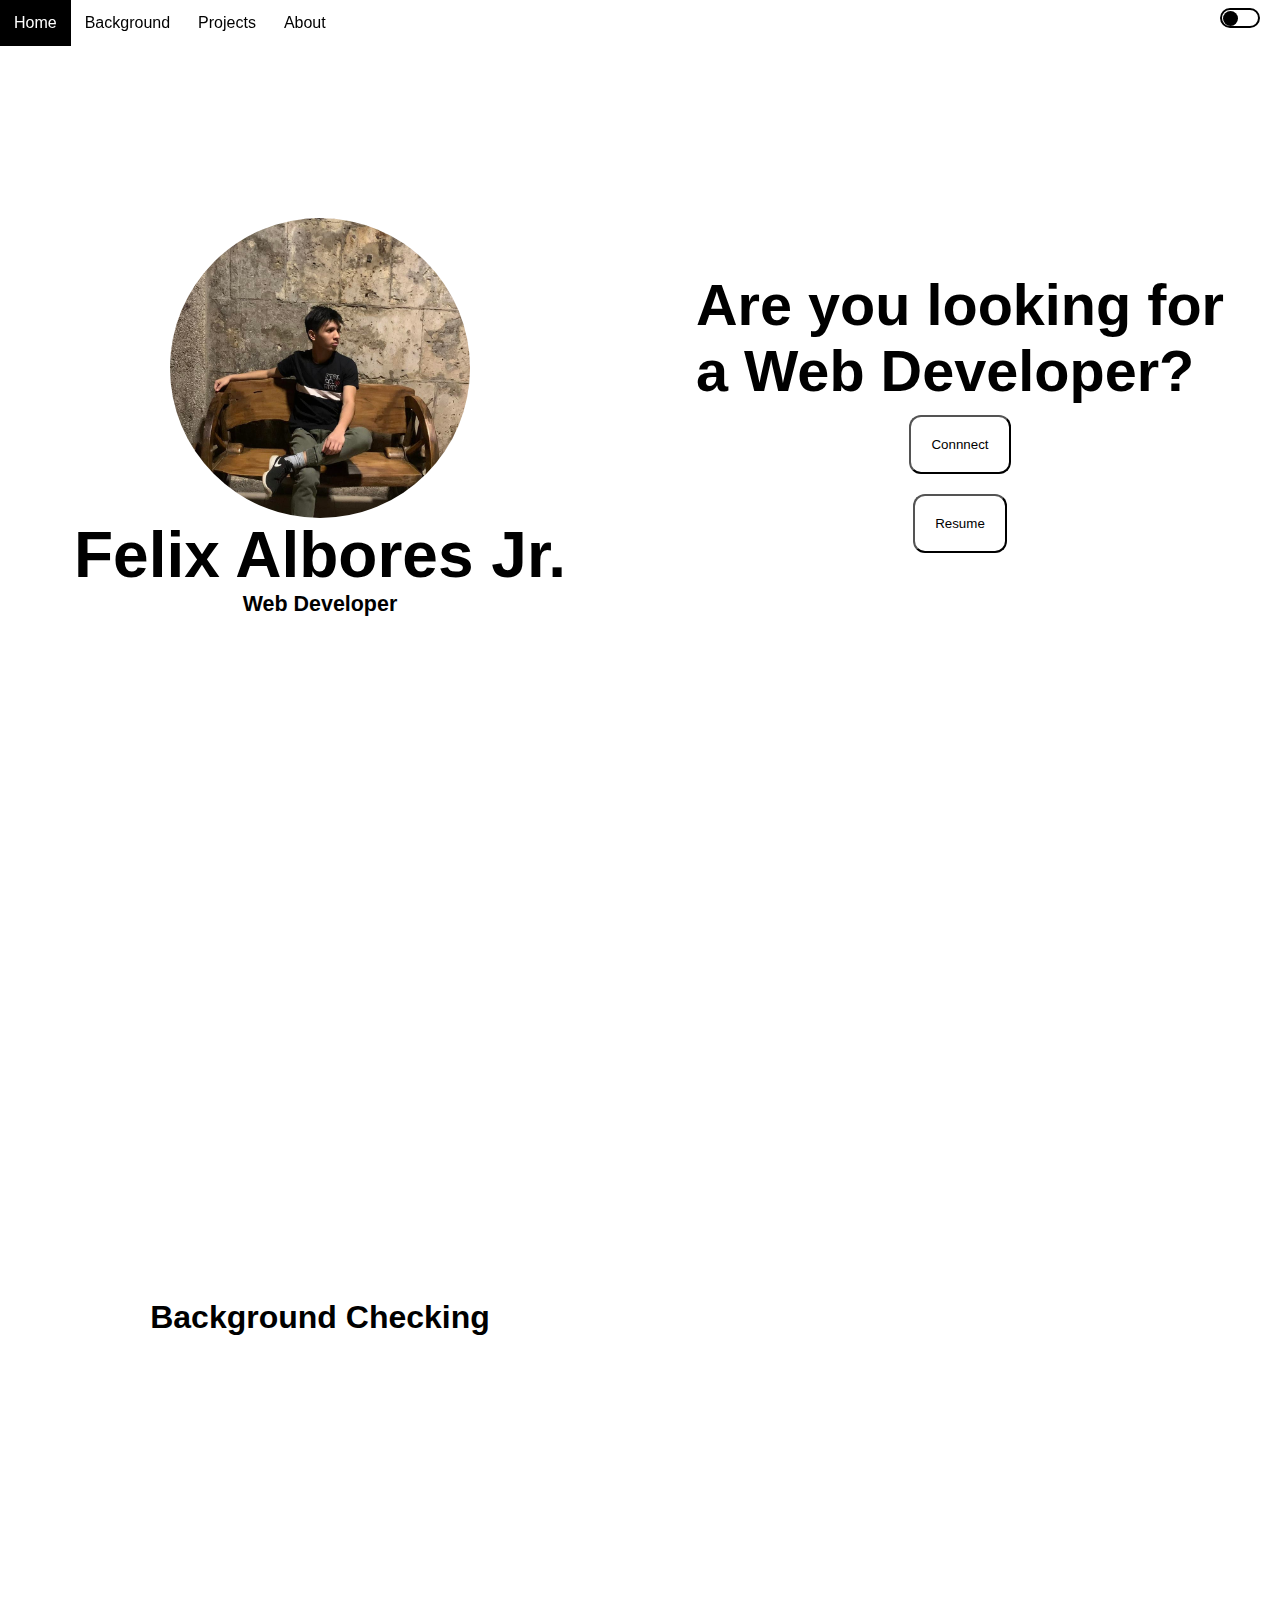
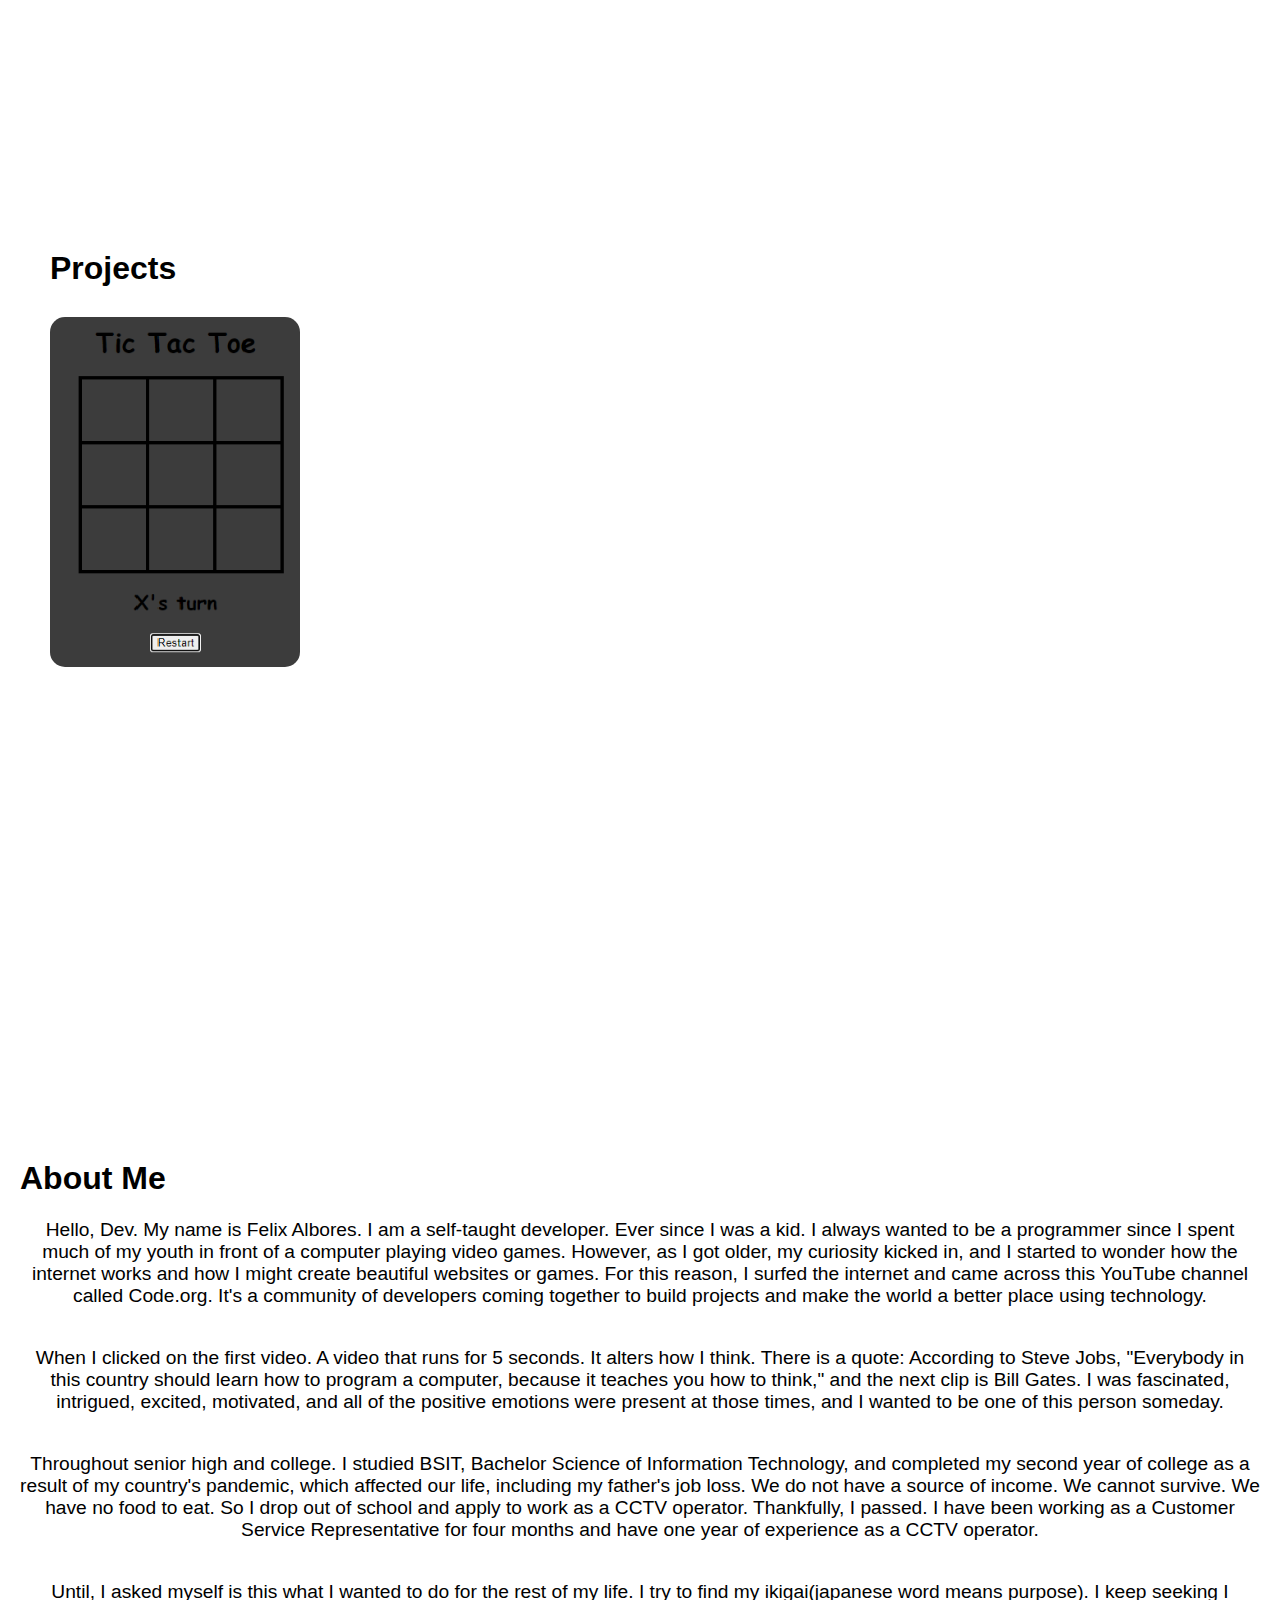
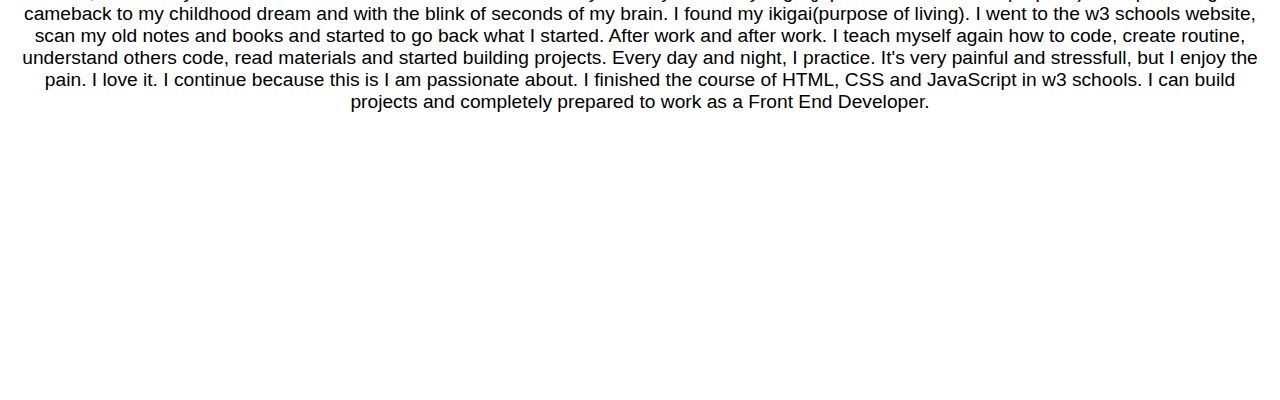
<file: index.html>
<!DOCTYPE html>
<html>
<head>
	<meta charset="utf-8">
	<meta name="viewport" content="width=device-width, initial-scale=1">
	<title>HTML</title>
	<link rel="stylesheet" href="style.css"></link>


</head>
	<body>

<!-- Start of Page 1 -->
<section class = "one" id="home">
	<header>
			<label id="darkModeToggle"></label>
	</header>
		<nav class = "navbar">
			<ul>
				<li><a class="active" href="#home">Home</a></li>
				<li><a href="#sectionTwo">Background</a></li>
				<li><a href="#sectionThree">Projects</a></li>
				<li><a href="#sectionFour">About</a></li>
			</ul>
		</nav>
		<div class="box_1">
				<img src="Img/myPicture.jpg" alt="pictureofmine">
				<h1>Felix Albores Jr.</h1>
				<h6>Web Developer</h6>
		</div>
		<div class="box_2">
				<h1>Are you looking for <br> a Web Developer?</h1>
				<button>Connnect</button>
				<a class="resume" href="resume/resume.pdf" target="_blank"><button>Resume</button></a>
		</div>
</section>
<!-- Start of Page 2 -->
<section class = "two" id="sectionTwo">
	
	</div>

	<div class="two_box_2">
		<h1 id="backgroundText"> Background Checking</h1>
	</div>

</section>



<!-- Start of Page 3 -->
<section class = "three" id="sectionThree">
	
	<h1> Projects</h1>

		<div class="card">
			<img src="Img/tic_tac_toe_layout.png" class="card-img" alt="tic_tac_toe_picture">
			<div class="card-body">
				<h1 class="card-title">TTT</h1>
				<p class="card-sub-title">Tic Tac Toe</p>
				<p class="card-info">Tic-tac-toe or Xs and Os is a paper-and-pencil game for two players who take turns marking the spaces in a three-by-three grid with X or O.</p>
				<a href="TicTacToe/index.html" target="_blank"><button class="card-btn">PLAY NOW</button></a>
			</div>
		</div>
</section>


<!-- Start of Page 4 -->
<section class = "four" id="sectionFour">

<h1>About Me</h1>

<p><br>Hello, Dev. My name is Felix Albores. I am a self-taught developer. Ever since I was a kid. I always wanted to be a programmer since I spent much of my youth in front of a computer playing video games. However, as I got older, my curiosity kicked in, and I started to wonder how the internet works and how I might create beautiful websites or games. For this reason, I surfed the internet and came across this YouTube channel called Code.org. It's a community of developers coming together to build projects and make the world a better place using technology. </p>

<p>
When I clicked on the first video. A video that runs for 5 seconds. It alters how I think. There is a quote: According to Steve Jobs, "Everybody in this country should learn how to program a computer, because it teaches you how to think," and the next clip is Bill Gates. I was fascinated, intrigued, excited, motivated, and all of the positive emotions were present at those times, and I wanted to be one of this person someday. </p>

<p>
Throughout senior high and college. I studied BSIT, Bachelor Science of Information Technology, and completed my second year of college as a result of my country's pandemic, which affected our life, including my father's job loss. We do not have a source of income. We cannot survive. We have no food to eat. So I drop out of school and apply to work as a CCTV operator. Thankfully, I passed. I have been working as a Customer Service Representative for four months and have one year of experience as a CCTV operator.</p>

<p>Until, I asked myself is this what I wanted to do for the rest of my life. I try to find my ikigai(japanese word means purpose). I keep seeking I cameback to my childhood dream and with the blink of seconds of my brain. I found my ikigai(purpose of living). I went to the w3 schools website, scan my old notes and books and started to go back what I started. After work and after work. I teach myself again how to code, create routine, understand others code, read materials and started building projects. Every day and night, I practice. It's very painful and stressfull, but I  enjoy the pain. I love it. I continue because this is I am passionate about. I finished the course of HTML, CSS and JavaScript in w3 schools. I can build projects and completely prepared to work as a Front End Developer.
</p>

</section>


</body>
<script src="script.js"></script>
</html>
</file>
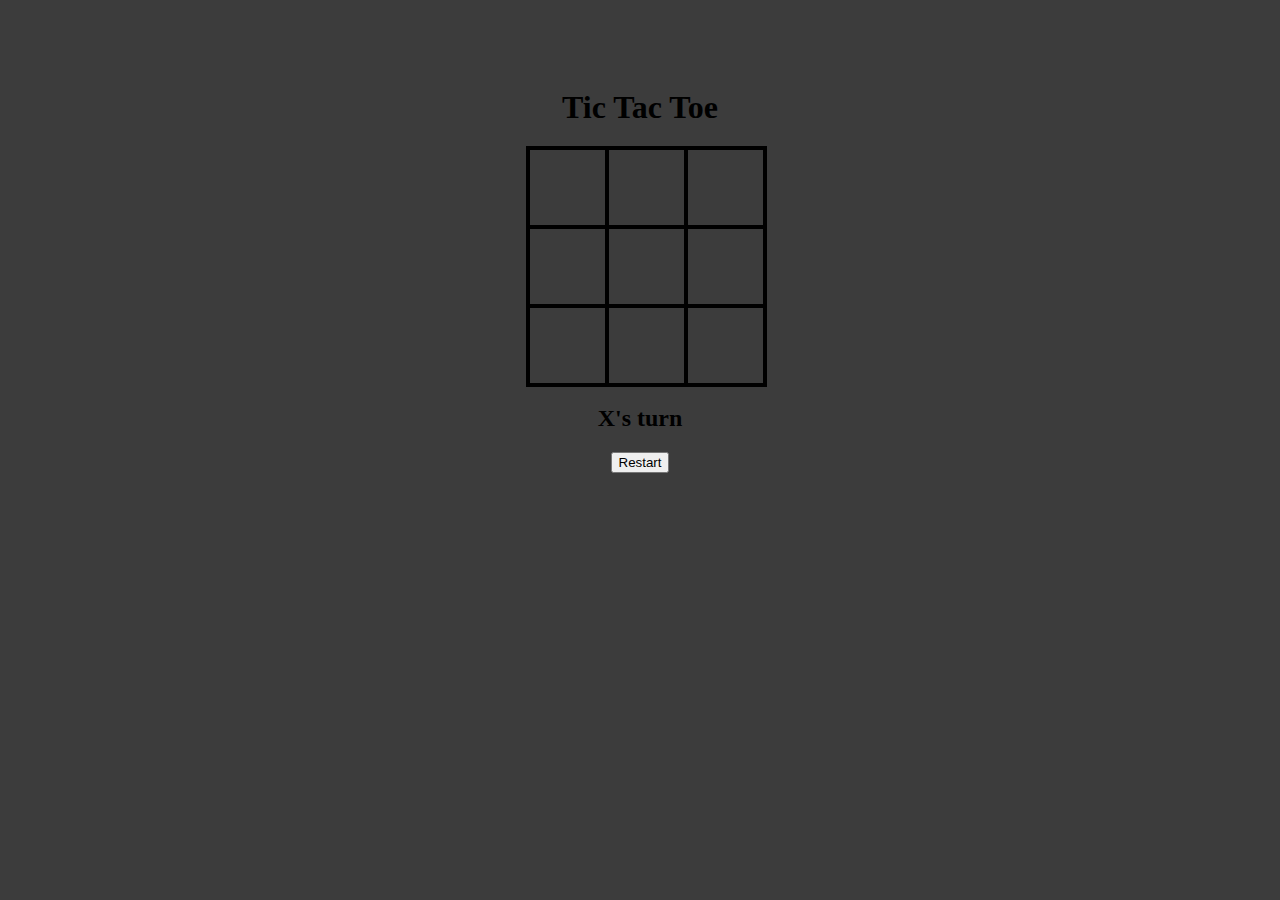
<file: TicTacToe/index.html>
<!DOCTYPE html>
<html>
<head>
	<meta charset="utf-8">
	<meta name="viewport" content="width=device-width, initial-scale=1">
	<title>Document</title>
	<link rel="stylesheet" href="style.css">
</head>
<body>
	
	<div id="gameContainer">
		<h1>Tic Tac Toe</h1>	
		
		<div id="cellContainer">
			<div cellIndex="0" class= "cell"></div>	
			<div cellIndex="1" class= "cell"></div>	
			<div cellIndex="2" class= "cell"></div>	
			<div cellIndex="3" class= "cell"></div>	
			<div cellIndex="4" class= "cell"></div>	
			<div cellIndex="5" class= "cell"></div>	
			<div cellIndex="6" class= "cell"></div>	
			<div cellIndex="7" class= "cell"></div>	
			<div cellIndex="8" class= "cell"></div>	
		</div>
		<h2 id="statusText"></h2>	
		<button id="restartBtn">Restart</button>
	</div>
	<script type="text/javascript" src="index.js"></script>
</body>
</html>
</file>
<file: style.css>
*{
	margin:0;
	padding:0;
	box-sizing: border-box;
}

html{
	scroll-behavior:smooth;
}

/*For Toggle Button*/
label {
	position: absolute;
	width: 40px;
	height: 20px;
	right: 20px;
	top:8px;
	border: 2px solid;
	border-radius: 20px;
	position: fixed;
	z-index: 2;
}
label::before{
	position: absolute;
	content: '';
	width: 15px;
	height: 15px;
	left: 1px;
	top: 0.5px;
	border-radius: 50%;
	background:#000;
	cursor: pointer;
	transition: 0.5s;
}
/*Not yet activated*/
label.darkModeToggleActive:before{ 
	left: 20px;
	background: white;
}

/*It's all about dark mode*/
.darkMode{
	background-color: black;
	color:white;
}

.darkMode button{
	background-color: black;
	color:white;
}
.darkMode section .navbar li a{
	color:white;
}

.darkMode section .navbar li a.active{
	background-color:white;
	color:black;
}

.darkMode .navbar a:hover{
	background-color: white;
	color:black;
}



section{
	height: 100vh;
	font-family: Arial, Helvetica, sans-serif;
	position: relative;
}


/*Page 1:*/

section .navbar{
	width: 100%;
	position: fixed;
	top: 0;
	z-index: 1;
}

section .navbar ul{
	list-style-type: none;
	padding:0px;
	margin:0px;
	overflow: hidden;
}

section .navbar li a{
	display: block;
	color:black;
	text-align: center;
	padding:14px;
	text-decoration: none;
}
section .navbar li a.active{
	background-color:black;
	color:white;
}

section li{
	float: left;
}

.navbar a:hover{
	color: white;
	background-color: black;
}

.box_1{
	float: left;
	display: flex;
	flex-direction: column;
	justify-content: center;
	align-items: center;
	width: 50%;
	height: 92.7vh;
	font-size:2em;

}
.box_1 img{
	height: 300px;
	width: 300px;
	border-radius: 50%;
}
.box_2{
	float: right;
	height: 92.7vh;
	width: 50%;
	display: flex;
	flex-direction: column;
	justify-content: center;
	align-items: center;
	font-size:1.8em;
}

button{
	background-color: white;
	padding:20px;
	margin:10px;
	color:black;
  	border-radius: 12px;
  	cursor: pointer;
  	position:relative;
  	top:1px;
}
button:hover{
	color:white;
	background-color: dimgray;
}
/*End of Page One*/

/*Start of Page 2*/
/*Here Let's try to review the position:relative and absolute for positioning the items*/
.two #backgroundText{
}

.two div{
	float: left;
	display: flex;
	flex-direction: column;
	justify-content: center;
	align-items: center;
	width: 50%;
	height: 92.7vh;
}
.two h1{
	font-size: 2em;
}
/*End of Page*/



/*Start of Page 3*/

.three > h1{
	position:relative;
	left:50px;
	top:50px;
}

.three > .card{
	width:250px;
	height: 350px;
/*	border:8px solid #fff;*/
	overflow: hidden;
	position:relative;
	left: 50px;
	top:80px;
}

.card-img{
	width: 100%;
	height: 100%;
	object-fit:cover;
	border-radius: 15px;
}

.card-body{
	width: 100%;
	height: 100%;
	position:absolute;
	top:0;
	right: -100%;
	background:#1f3d4738;
	backdrop-filter: blur(5px);
	border-radius: 15px;
	color:#fff;
	padding:30px;
	display: flex;
	flex-direction: column;
	justify-content: center;
	transition: 2s;
}
.card:hover .card-body{
	right: 0;
}

.card-title{
	text-transform: uppercase;
	font-size:50px;
	font-weight: 500;
}

.card-sub-title{
	text-transform: capitalize;
	font-size: 14px;
	font-weight: 300;
}

.card-info{
	font-size: 16px;
	line-height: 20px;
	margin: 40px 0;
	font-weight: 400;
}

.card-btn{
	color: #1f3d47;
	position:relative;
	bottom: 30px;
	background:#8fabba;
	padding: 10px 20px;
	width: 120px;
	border-radius: 5px;
	text-transform: capitalize;
	border-radius: none;
	outline: none;
	cursor: pointer;
}
.card a{
	position:relative;
	bottom:30px;
	right: 30px;
}

/*End of Page 3*/




/*Start of Page 4*/

.four{
/*	background-color:whitesmoke;*/
}

.four h1{
	font-weight: bold;
	padding: 20px;
	text-align: left;
	position: relative;
	top:40px;
}

.four p{
	padding: 20px;
	font-size: 1.2em;
	text-align: center;
}
</file>
<file: TicTacToe/style.css>
body{
	background: #3c3c3c;
}
.cell{
	width:75px;
	height: 75px;
	border:2px solid;
	box-shadow: 0 0 0 2px;
	line-height:75px;
	font-size:50px;
	cursor:pointer;
}

#gameContainer{
	font-family: "Permanent Marker",cursive;
	padding-top: 60px;
	text-align: center;
	background: #3c3c3c;
}
#cellContainer{
	display: grid;
	grid-template-columns: repeat(3, auto);
	width: 225px;
	margin: auto;
}
</file>
